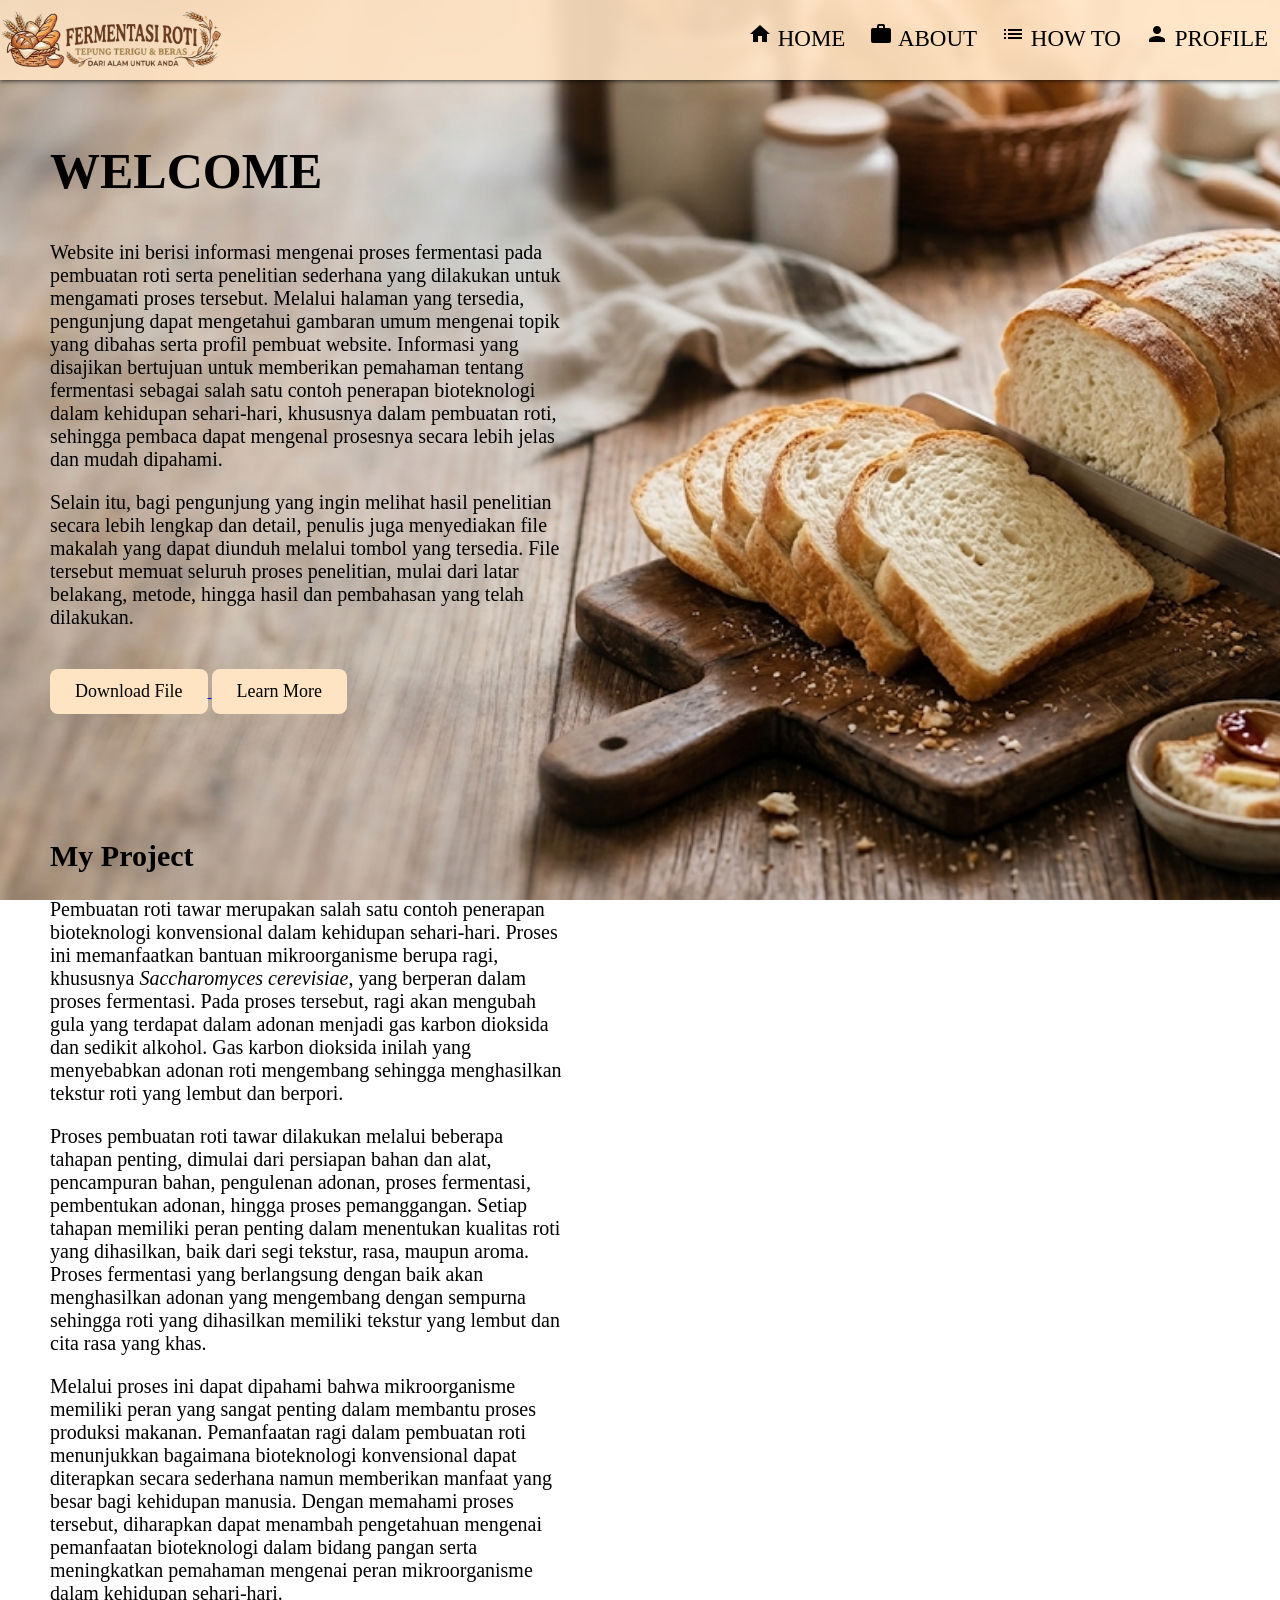
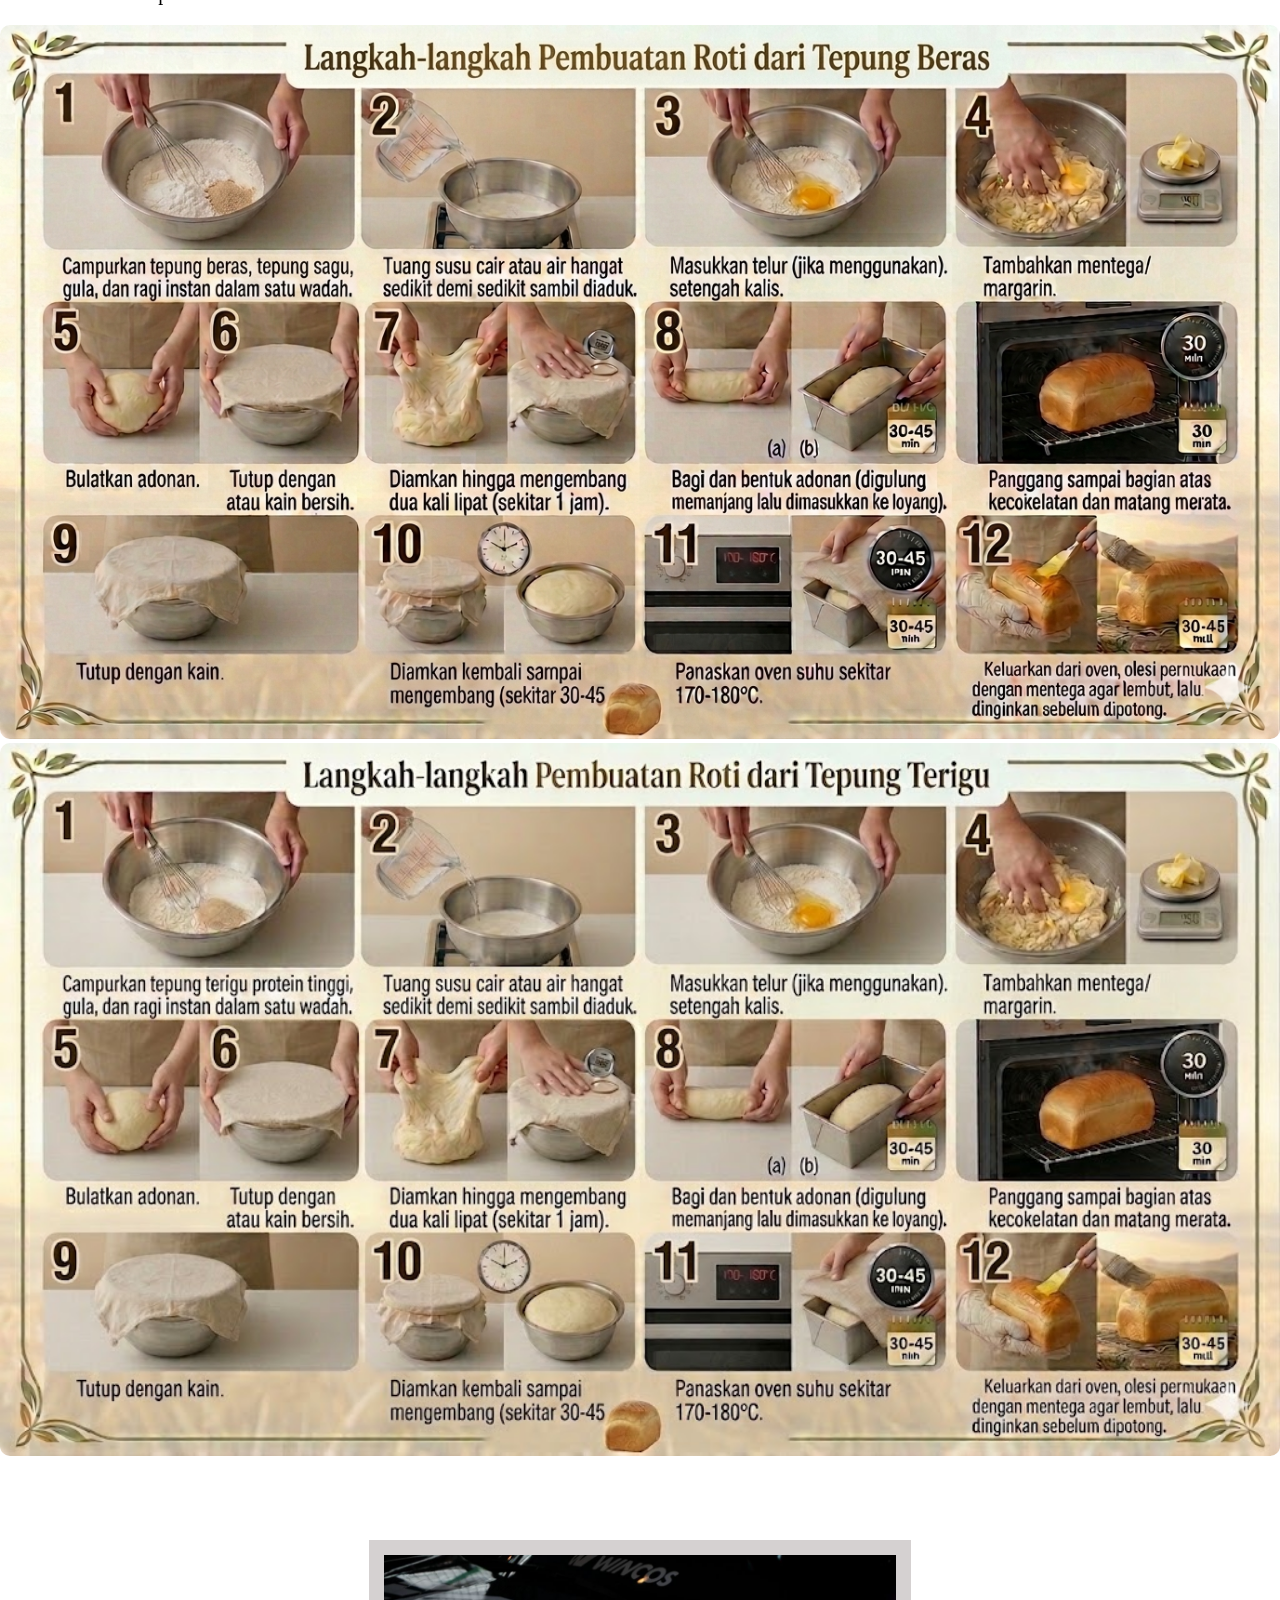
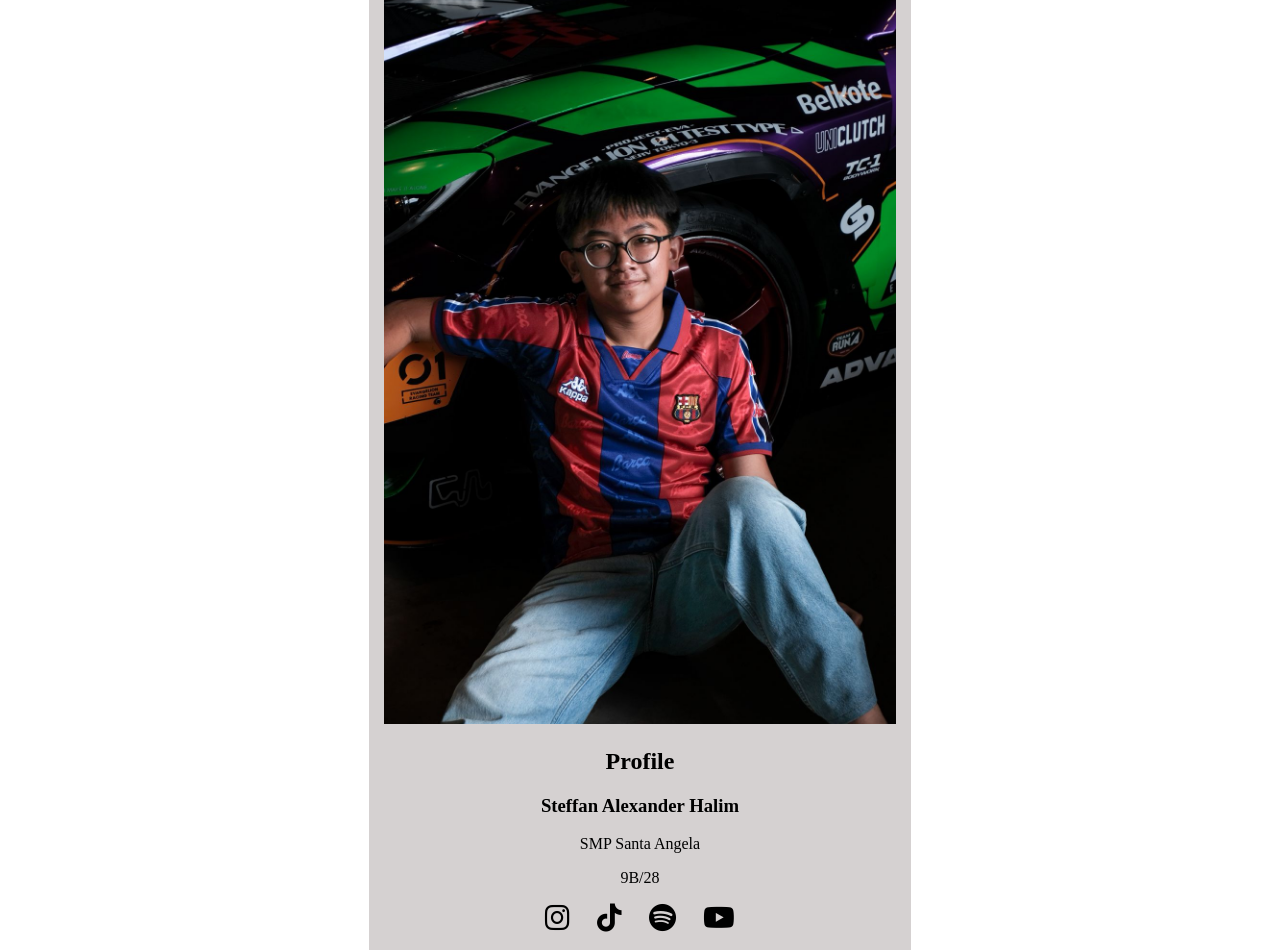
<file: index.html>
<!DOCTYPE html>
<html>
    <head>
        <title>Biotek</title>
        <link rel="stylesheet" href="style.css">
        <link rel="stylesheet" href="https://cdnjs.cloudflare.com/ajax/libs/font-awesome/6.5.0/css/all.min.css">
        <link href="https://fonts.googleapis.com/icon?family=Material+Icons" rel="stylesheet">
        <link rel="stylesheet" href="https://fonts.googleapis.com/css?family=Trirong">
    </head>
    <body>
        <header>
            <div class="banner">
                <img src="Gemini_Generated_Image_pr3uv8pr3uv8pr3u-removebg-preview.png">
            </div> 
            <nav>
                <a href="#home"><i class="material-icons">home</i> HOME</a>
                <a href="#about"><i class="material-icons">work</i> ABOUT</a>
                <a href="#howto"><i class="material-icons">list</i> HOW TO</a>
                <a href="#profile"><i class="material-icons">person</i> PROFILE</a>
            </nav>
        </header>
        <section class="home" id="home">
            <div class="kotakbiotek">
                <h1 class="namabiotek">
                    WELCOME
                </h1>
                <div class="deskbiotek">
                    <p>Website ini berisi informasi mengenai proses fermentasi pada pembuatan roti serta penelitian sederhana yang dilakukan untuk mengamati proses tersebut. Melalui halaman yang tersedia, pengunjung dapat mengetahui gambaran umum mengenai topik yang dibahas serta profil pembuat website. Informasi yang disajikan bertujuan untuk memberikan pemahaman tentang fermentasi sebagai salah satu contoh penerapan bioteknologi dalam kehidupan sehari-hari, khususnya dalam pembuatan roti, sehingga pembaca dapat mengenal prosesnya secara lebih jelas dan mudah dipahami.</p>
                    <p>Selain itu, bagi pengunjung yang ingin melihat hasil penelitian secara lebih lengkap dan detail, penulis juga menyediakan file makalah yang dapat diunduh melalui tombol yang tersedia. File tersebut memuat seluruh proses penelitian, mulai dari latar belakang, metode, hingga hasil dan pembahasan yang telah dilakukan.</p>
                </div>
                <a href="28_Steffan A.H_9B_KTI Final.pdf" download>
                 <button>Download File</button>
                </a>
                <a href="#about" class="learnmore">Learn More</a>
            </div>
        </section>
        <section class="about" id="about">
            <div class="deskprojek">
                <h1>My Project</h1>
                <p>Pembuatan roti tawar merupakan salah satu contoh penerapan bioteknologi konvensional dalam kehidupan sehari-hari. Proses ini memanfaatkan bantuan mikroorganisme berupa ragi, khususnya <i>Saccharomyces cerevisiae</i>, yang berperan dalam proses fermentasi. Pada proses tersebut, ragi akan mengubah gula yang terdapat dalam adonan menjadi gas karbon dioksida dan sedikit alkohol. Gas karbon dioksida inilah yang menyebabkan adonan roti mengembang sehingga menghasilkan tekstur roti yang lembut dan berpori.</p>

                <p>Proses pembuatan roti tawar dilakukan melalui beberapa tahapan penting, dimulai dari persiapan bahan dan alat, pencampuran bahan, pengulenan adonan, proses fermentasi, pembentukan adonan, hingga proses pemanggangan. Setiap tahapan memiliki peran penting dalam menentukan kualitas roti yang dihasilkan, baik dari segi tekstur, rasa, maupun aroma. Proses fermentasi yang berlangsung dengan baik akan menghasilkan adonan yang mengembang dengan sempurna sehingga roti yang dihasilkan memiliki tekstur yang lembut dan cita rasa yang khas.</p>

                <p>Melalui proses ini dapat dipahami bahwa mikroorganisme memiliki peran yang sangat penting dalam membantu proses produksi makanan. Pemanfaatan ragi dalam pembuatan roti menunjukkan bagaimana bioteknologi konvensional dapat diterapkan secara sederhana namun memberikan manfaat yang besar bagi kehidupan manusia. Dengan memahami proses tersebut, diharapkan dapat menambah pengetahuan mengenai pemanfaatan bioteknologi dalam bidang pangan serta meningkatkan pemahaman mengenai peran mikroorganisme dalam kehidupan sehari-hari.
                </p>
            </div>
        </section>
        <section class="howto" id="howto">
            <div class="howto">
                <img src="foto1.jpg">
                <img src="foto2.jpg">
            </div>
        </section>
        <section class="profile" id="profile">
            <div class="cardProfile">
                <img src="foto.jpg" class="fotoprofile">
                <h2>Profile</h2>
                <h3>Steffan Alexander Halim</h3>
                <p>SMP Santa Angela</p>
                <p>9B/28</p>
            <div class="medsos">
                <a href="https://www.instagram.com/steffanalexanderr">
                    <i class="fa-brands fa-instagram"></i>
                </a>
                <a href="https://www.tiktok.com/@steffan4144">
                    <i class="fa-brands fa-tiktok"></i>
                </a>
                <a href="https://open.spotify.com/user/315dibtne5ueudb66qhbuvumtwye">
                    <i class="fa-brands fa-spotify"></i>
                </a>
                <a href="https://www.youtube.com/channel/UCiRPOnimk8IPfk88qyPJ5fw/" target="_blank">
                    <i class="fa-brands fa-youtube"></i>
                </a>
            </div>
            </div>
        </section>
    </body>
</html>
</file>
<file: style.css>
body{
    margin: 0px;
    background-image: url("image copy.png");
    background-size: cover;
    background-position: center;
    background-repeat: no-repeat;
    background-attachment: fixed;

}
html{
    scroll-behavior: smooth;
}
header img{
    height: 60px;
    justify-content: left;
}
header{
    box-shadow: 0px 0px 5px;
    display: flex;
    justify-content: space-between;
    text-align: center;
    height: 60px;
    position: fixed;
    width: 100%;
    padding: 10px 0px;
    background-color: rgba(255, 228, 196, 0.9);
    backdrop-filter: blur(5px);
}

section.about{
    width: 40%;
    margin-left: 50px;
    padding-top: 100px;
    
}
html{
    scroll-behavior: smooth;
}
section.profile{
    text-align: center;
    margin-top: 80px;
}
.kotakbiotek{
    width: 40%;
    margin-left: 50px;
    padding-top: 100px;
}
.namabiotek{
    font-size: 50px;
}
.deskbiotek{
    color: black;
    font-size: 20px;
}
nav a{
    text-decoration: none;
    color: black;
    margin-left: 20px;
    font-size: 23px;
    transition: 0.3s;
}


nav a:hover{
    color: peru;
     transform: scale(1.1);
}
nav{
    padding: 5px;
    margin: 7px;
}
.deskprojek{
    font-size: 20px;
}
.cardProfile{
    background-color: rgb(213, 209, 209);
    padding: 15px;
    width:40%;
    margin: auto;
    text-align: center;
}
img{
    width:100%;
}

.medsos a{
    text-decoration: none;
    margin: 0 10px;
    font-size: 28px;
    color: black;
    transition: 0.3s;
}
.medsos a:hover{
    color:gray;
}

.learnmore{
    display: inline-block;
    margin-top: 20px;
    padding: 12px 25px;
    background-color: bisque;
    color: black;
    text-decoration: none;
    border-radius: 8px;
    font-size: 18px;
}

.learnmore:hover{
    background-color: peru;
}

section.gallery{
    padding-top: 100px;
    text-align: left;   
}


.howto img{
    width: 100%;
    height: 100%; 
    object-fit: cover;
    border-radius: 10px;
    transition: 0.3s;
    margin-left: 0px;
}

a button {
     display: inline-block;
    margin-top: 20px;
    padding: 12px 25px;
    background-color: bisque;
    color: black;
    text-decoration: none;
    border-radius: 8px;
    font-size: 18px;
     font-family: 'Times New Roman', serif;
    font-size: 18px;
    color: black;
    border: none;
}

a button:hover {
    background-color: peru;
}
</file>
